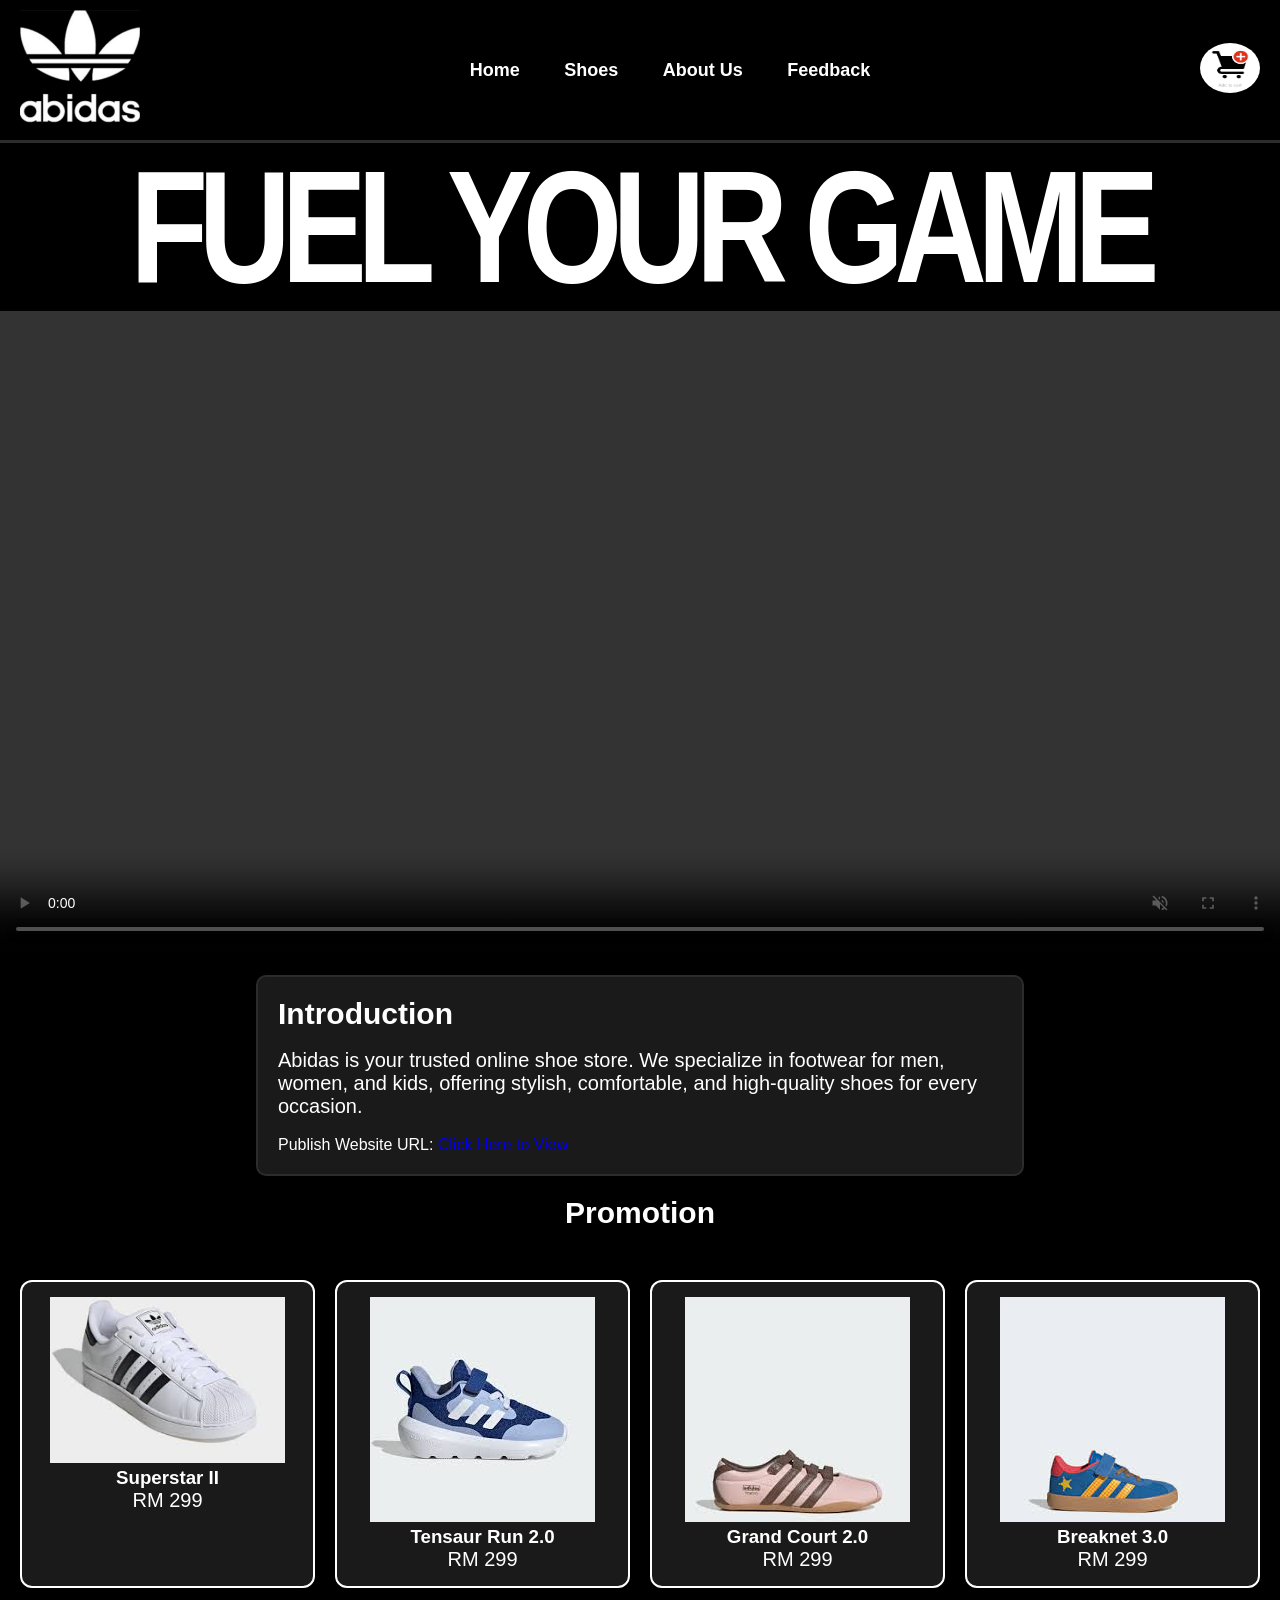
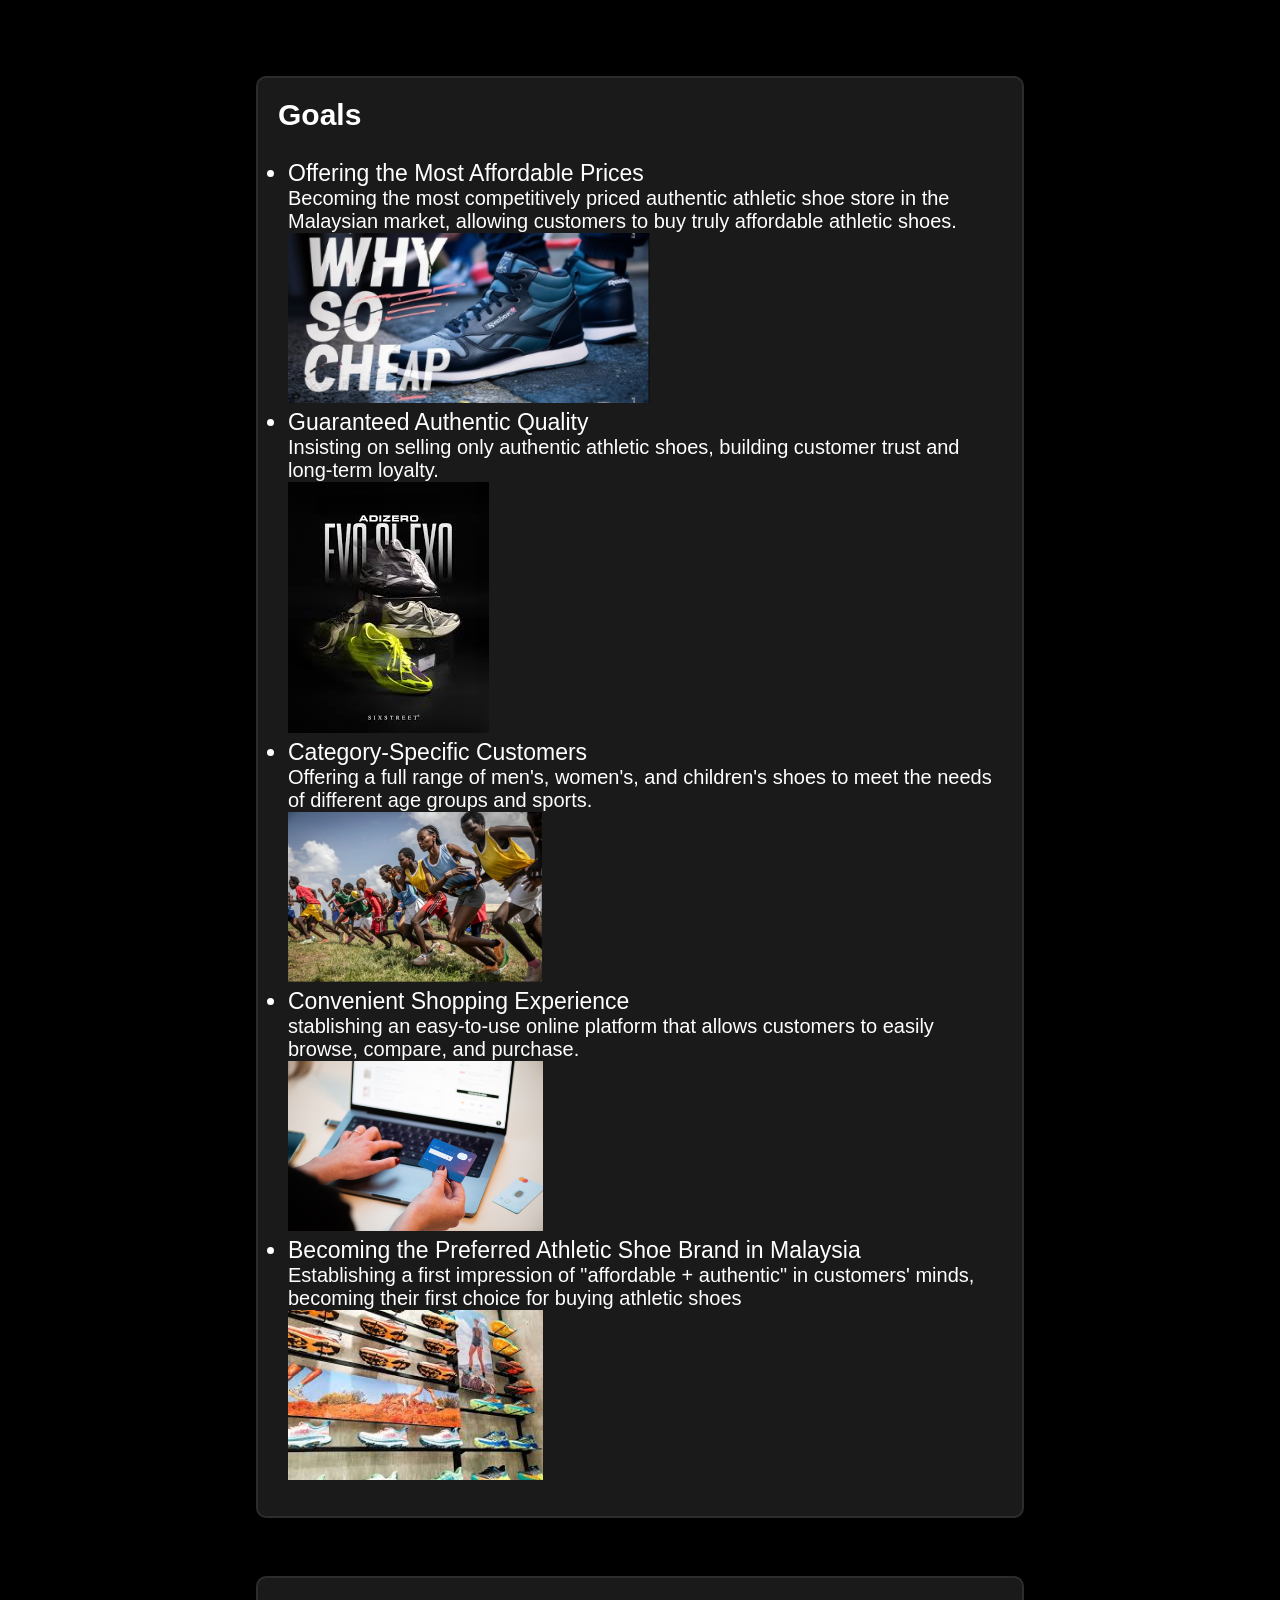
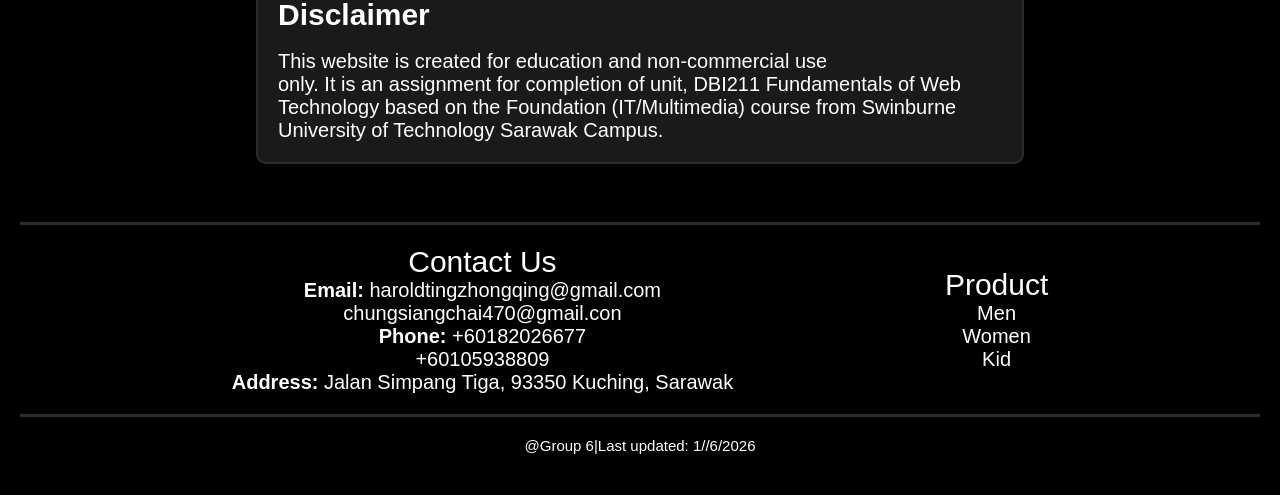
<file: index.html>
<!DOCTYPE html>
<html lang="en">
<head>
	<meta charset="utf-8">
	<meta name="author" content="Torres Zhao Ning CHAN，Siang Chai CHUNG">
	<meta name="description" content="Online shoe retailers specializing in other sports brands.">
	<meta name="keywords" content="Abidas, Men, Women, Kids, high-quality, authentic, most competitively priced">
	<link rel="stylesheet" type="text/css" href="style.css">
	<title>Abidas Shoes</title> 
</head>

<body>
	<header>
		<img src="images/Abidas.png" alt="Abidas logo">
		<nav class="menu">
			<ul>
				<li><a href="index.html">Home</a></li>
				<li class="dropdown">
					<a href="#"> Shoes </a>

					<ul class="dropdown-menu">
						<li><a href="men.html">Men</a></li>
						<li><a href="women.html">Women</a></li>
						<li><a href="kid.html">Kids</a></li>
					</ul>
				</li>
				<li><a href="about.html">About Us</a></li>
				<li><a href="feedback.html">Feedback</a></li>
				
			</ul>
		</nav>

		<a href="AddToCart.html">
			<img src="images/Add_to_cart.jpg" alt="cart" class="AddToCart_image">
		</a>
	</header>

	<article>
		<hr>
		<h1 class="slogan">FUEL YOUR GAME</h1>

		<video controls autoplay muted loop>
			<source src="Abidas.mp4" type="video/mp4"> <!--This resource is taken from: https://www.youtube.com/watch?v=lucciH2HoeA-->
		</video>

		<div class="Introduction">
			<h2 class="introduction">Introduction</h2>

			<br>

			<p class="introduction_content">Abidas is your trusted online shoe store. We specialize in footwear for men, women, and kids, offering stylish, comfortable, and high-quality shoes for every occasion.</p>
			<br>
			<p>Publish Website URL: <a href="https://torres0707.github.io/Abidas-shoe-shop/index.html">Click Here to View</a></p>
		</div>
		
		<h2 class="promotion">Promotion</h2>

		<div class="Promotion_wrapper">
			<div class="Promotion">
				<a href="men.html">
					<img src="images/shoes1.jpeg" alt="Superstar II" class="shoes1">
				</a>
				<h3>Superstar II</h3>
				<p class="promotion_content">RM 299</p>
			</div>
				
			<div class="Promotion">
				<a href="kid.html">
					<img src="images/kid_shoes1.jpeg" alt="Tensaur Run 2.0" class="kid_shoes1">
				</a>
				<h3>Tensaur Run 2.0</h3>
				<p class="promotion_content">RM 299</p>	
			</div>
				
			<div class="Promotion">
				<a href="women.html">
					<img src="images/women_shoes1.jpeg" alt="Grand Court 2.0" class="women_shoes1">
				</a>
				<h3>Grand Court 2.0</h3>
				<p class="promotion_content">RM 299</p>
			</div>

			<div class="Promotion">
				<a href="kid.html">
					<img src="images/kid_shoes4.jpeg" alt="Breaknet 3.0" class="kid_shoes4">
				</a>
				<h3>Breaknet 3.0</h3>
				<p class="promotion_content">RM 299</p>		
			</div>
		</div>

	    <br>

	    <div class="Goals">
	   	    <h2 class="goals">Goals</h2>

	   	    <br>

			<ul class="goals_content">
		    	<li>Offering the Most Affordable Prices
		    		<p>
		    			Becoming the most competitively priced authentic athletic shoe store in the Malaysian market, allowing customers to buy truly affordable athletic shoes.
		    		</p>
		    		<img src="images/Why_so_cheap.png" alt="Why so cheap picture" class="goals_images">
		    	</li>

			    <li>Guaranteed Authentic Quality
			    	<p>
			    		Insisting on selling only authentic athletic shoes, building customer trust and long-term loyalty.
			    	</p>
			    	<img src="images/Adi_evo.jpg" alt="Adidas shoe" class="goals_images_adi"> <!--This resource is taken from: https://www.instagram.com/p/DYRBkeggTt4/-->
			    </li>

			   	<li>Category-Specific Customers
			   		<p>
			   			Offering a full range of men's, women's, and children's shoes to meet the needs of different age groups and sports.
			   		</p>
			   		<img src="images/Kenya_Maasai_Olympics.png" alt="Kenya Masaai Olympics" class="goals_images"> 
			   		<!--This resource is taken from: https://www.aljazeera.com/gallery/2024/12/15/at-kenyas-maasai-olympics-women-run-to-bridge-the-gender-gap-->
			   	</li>
			   	
		    	<li>Convenient Shopping Experience
			    	<p>
			    		stablishing an easy-to-use online platform that allows customers to easily browse, compare, and purchase.
			    	</p>
			    	<img src="images/Online_shopping.jpg" alt="Online shopping" class="goals_images"> <!--This resource is taken from: https://en.wikipedia.org/wiki/Online_shopping-->
			    </li>

			   	<li>Becoming the Preferred Athletic Shoe Brand in Malaysia
			   		<p>
			   			Establishing a first impression of "affordable + authentic" in customers' minds, becoming their first choice for buying athletic shoes
			   		</p>
			   		<img src="images/Malaysia_shoe.jpg" alt="Malaysia shoe" class="goals_images"> <!--This resource is taken from: https://sportsworldmalaysia.com/more-sports/finding-your-perfect-fit-how-to-choose-a-running-shoe/-->
			   	</li>
			</ul>
	    </div>

		<br>

		<div class="Disclaimer">
			<h2 class="disclaimer">Disclaimer</h2>
			<br>
		    <p class="disclaimer_content">
		    	This website is created for education and non-commercial use <br>
				only. It is an assignment for completion of unit, DBI211 Fundamentals of Web <br>
				Technology based on the Foundation (IT/Multimedia) course from Swinburne <br>
				University of Technology Sarawak Campus.
			</p>
		</div>

		<br>

	</article>

	<footer>
		<hr>
		<div class="footer_top">
			<div class="Contact_us">
				<p class="contact_us">Contact Us</p>
		        <p class="contact_us_content">
		        	<strong>Email: </strong> haroldtingzhongqing@gmail.com<br>
		        	chungsiangchai470@gmail.con<br>
			        <strong>Phone: </strong> +60182026677<br>
			        +60105938809<br>
			        <strong>Address: </strong> Jalan Simpang Tiga, 93350 Kuching, Sarawak
			    </p>
			</div>
		
			<div class="Product">
				<p class="product">Product</p>
				<ul class="product_content">
					<li><a href="men.html">Men</a></li>
					<li><a href="women.html">Women</a></li>
					<li><a href="kid.html">Kid</a></li>
				</ul>
			</div>
		</div>
		
		<hr>

		<div class="footer_bottom">
			<a href="about.html" class="copyright">@Group 6|Last updated: 1//6/2026</a>
		</div>
	</footer>
</body>


</html>
</file>
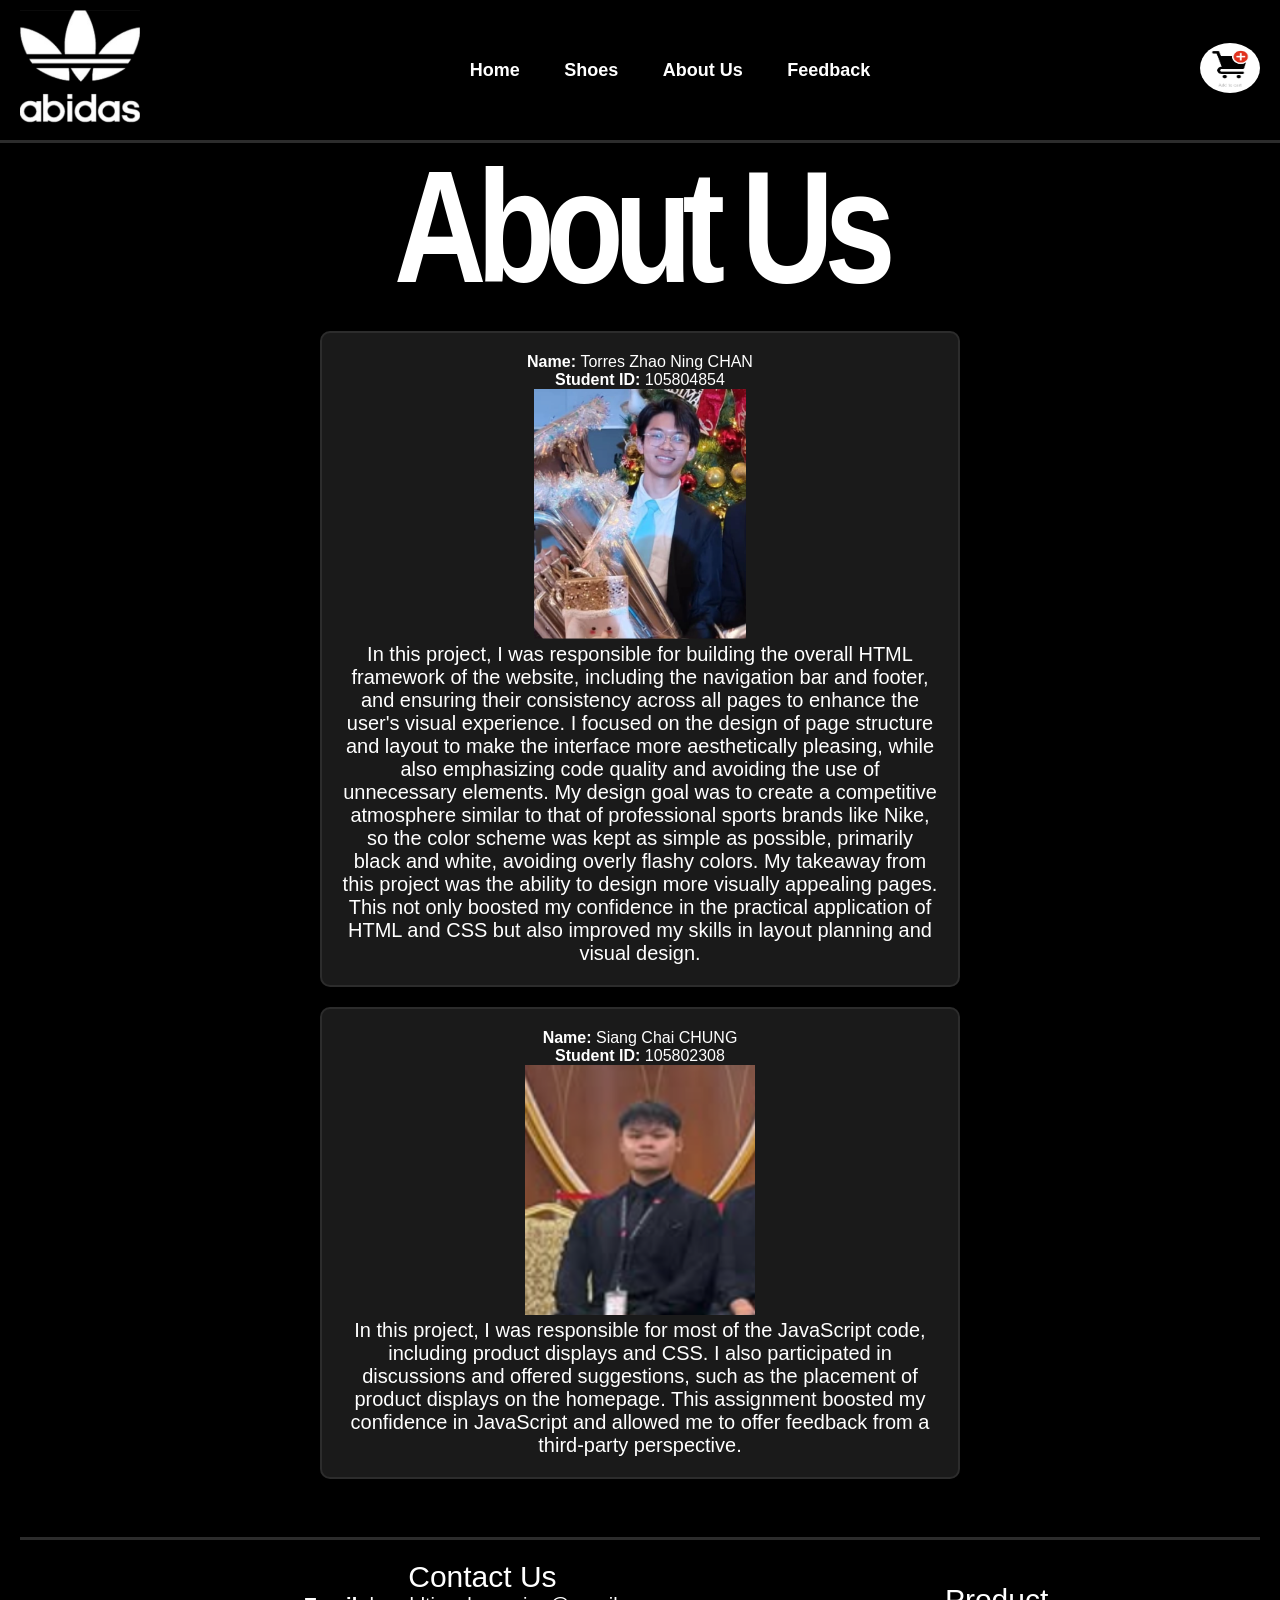
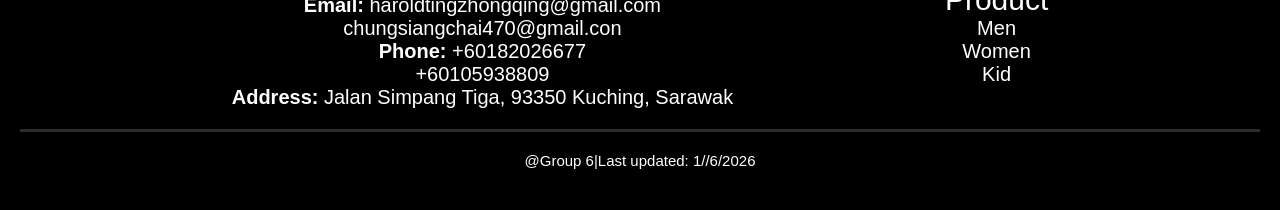
<file: about.html>
<!DOCTYPE html>
<html lang="en">
<head>
	<meta charset="utf-8">
	<meta name="author" content="Torres Zhao Ning CHAN，Siang Chai CHUNG">
	<meta name="description" content="Online shoe retailers specializing in other sports brands.">
	<meta name="keywords" content="Abidas, Men, Women, Kids, high-quality, authentic, most competitively priced">
	<link rel="stylesheet" type="text/css" href="style.css">
	<title>Abidas Shoes</title>
</head>

<body>
	<header>
		<img src="images/Abidas.png" alt="Abidas logo">
		<nav class="menu">
			<ul>
				<li><a href="index.html">Home</a></li>				
				<li class="dropdown">
					<a href="#">Shoes</a>

					<ul class="dropdown-menu">
						<li><a href="men.html">Men</a></li>
						<li><a href="women.html">Women</a></li>
						<li><a href="kid.html">Kids</a></li>
					</ul>
				</li>
				<li><a href="about.html">About Us</a></li>
				<li><a href="feedback.html">Feedback</a></li>						
			</ul>
		</nav>
		<a href="AddToCart.html">
			<img src="images/Add_to_cart.jpg" alt="cart" class="AddToCart_image">
		</a>
	</header>

	<article>
		<hr>
		<h1 class="about_us">About Us</h1>

		<div class="About_Us">
			<div class="Torres">
				<p><strong>Name: </strong>Torres Zhao Ning CHAN</p>
				<p><strong>Student ID: </strong>105804854</p>
				<img src="images/Torres.png" alt="Torres Zhao Ning CHAN">
				<p class="About_Us_content">
					In this project, I was responsible for building the overall HTML framework of the website, including the navigation bar and footer, and ensuring their consistency across all pages to enhance the user's visual experience. I focused on the design of page structure and layout to make the interface more aesthetically pleasing, while also emphasizing code quality and avoiding the use of unnecessary elements. My design goal was to create a competitive atmosphere similar to that of professional sports brands like Nike, so the color scheme was kept as simple as possible, primarily black and white, avoiding overly flashy colors. My takeaway from this project was the ability to design more visually appealing pages. This not only boosted my confidence in the practical application of HTML and CSS but also improved my skills in layout planning and visual design.
				</p>
			</div>
		
			<div class="Chung">
				<p><strong>Name: </strong>Siang Chai CHUNG</p>
				<p><strong>Student ID: </strong>105802308</p>
				<img src="images/Chung.png" alt="Siang Chai CHUNG">
				<p class="About_Us_content">
					In this project, I was responsible for most of the JavaScript code, including product displays and CSS. I also participated in discussions and offered suggestions, such as the placement of product displays on the homepage. This assignment boosted my confidence in JavaScript and allowed me to offer feedback from a third-party perspective.
				</p>
			</div>
		</div>
		
		<br>
	</article>

	<footer>
		<hr>
		<div class="footer_top">
			<div class="Contact_us">
				<p class="contact_us">Contact Us</p>
		        <p class="contact_us_content">
		        	<strong>Email: </strong> haroldtingzhongqing@gmail.com<br>
		        	chungsiangchai470@gmail.con<br>
			        <strong>Phone: </strong> +60182026677<br>
			        +60105938809<br>
			        <strong>Address: </strong> Jalan Simpang Tiga, 93350 Kuching, Sarawak
			    </p>
			</div>
		
			<div class="Product">
				<p class="product">Product</p>
				<ul class="product_content">
					<li><a href="men.html">Men</a></li>
					<li><a href="women.html">Women</a></li>
					<li><a href="kid.html">Kid</a></li>
				</ul>
			</div>
		</div>
		
		<hr>

		<div class="footer_bottom">
			<a href="about.html" class="copyright">@Group 6|Last updated: 1//6/2026</a>
		</div>
	</footer></body>
</html>
</file>
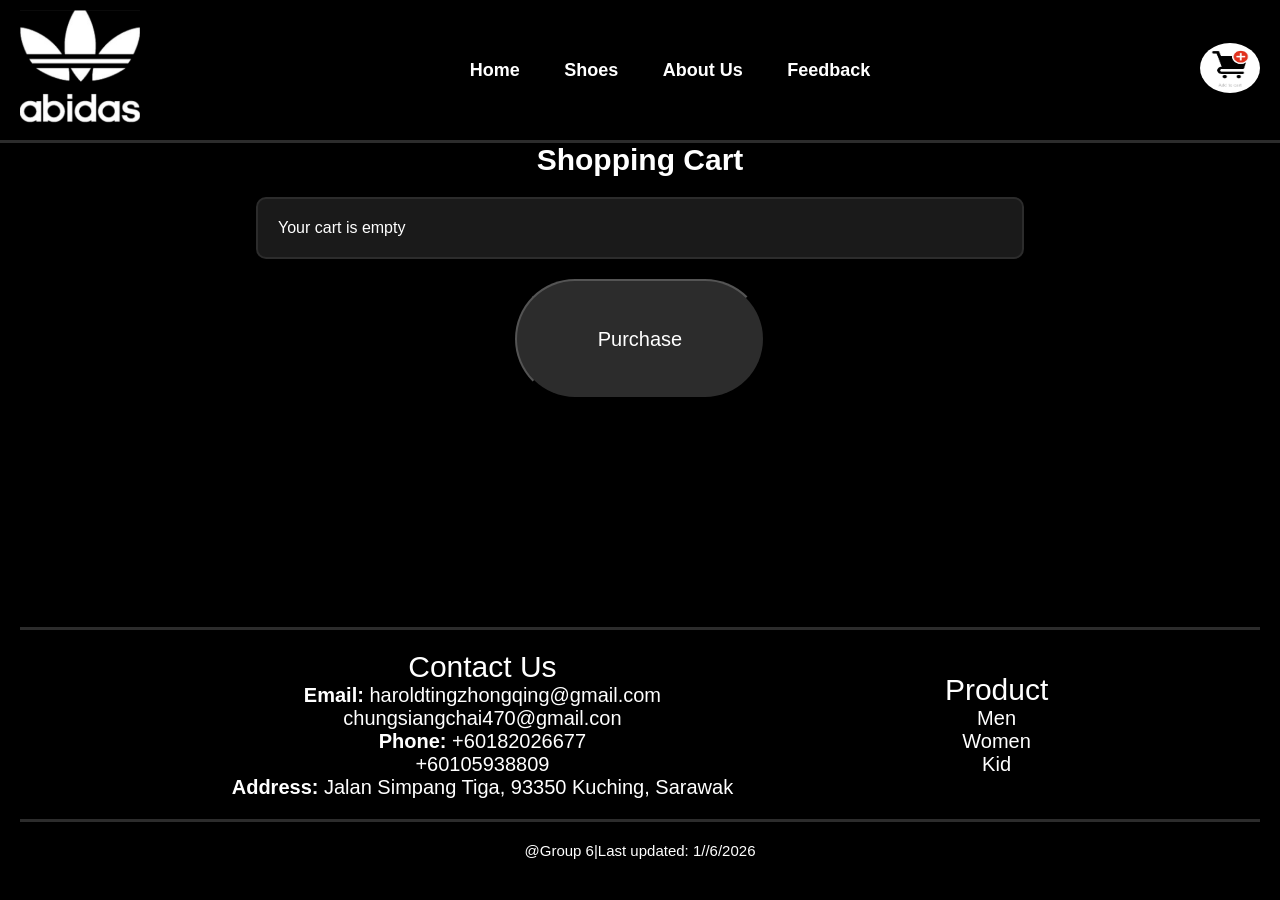
<file: AddToCart.html>
<!DOCTYPE html>
<html lang="en">
<head>
	<meta charset="utf-8">
	<meta name="author" content="Torres Zhao Ning CHAN，Siang Chai CHUNG">
	<meta name="description" content="Online shoe retailers specializing in other sports brands.">
	<meta name="keywords" content="Abidas, Men, Women, Kids, high-quality, authentic, most competitively priced">
	<link rel="stylesheet" type="text/css" href="style.css">
	<title>Abidas Shoes</title>
</head>

<body>
	<header>
		<img src="images/Abidas.png" alt="Abidas logo">
		<nav class="menu">
			<ul>
				<li><a href="index.html">Home</a></li>
				<li class="dropdown">
					<a href="#"> Shoes </a>

					<ul class="dropdown-menu">
						<li><a href="men.html">Men</a></li>
						<li><a href="women.html">Women</a></li>
						<li><a href="kid.html">Kids</a></li>
					</ul>
				</li>
				<li><a href="about.html">About Us</a></li>
				<li><a href="feedback.html">Feedback</a></li>
			</ul>
		</nav>

		<a href="AddToCart.html">
			<img src="images/Add_to_cart.jpg" alt="cart" class="AddToCart_image">
		</a>
	</header>

	<article>
		<hr>
		<h1 class="cart">Shopping Cart</h1>
		<div id="cartItems"></div>
		<button class="purchase-button" onclick="purchaseItems()">Purchase</button>

		<script>
			let cart = JSON.parse(localStorage.getItem("cart")) || [];

			let cartContainer = document.getElementById("cartItems");

			function renderCart(){
				cartContainer.innerHTML="";

				if(cart.length == 0){
				cartContainer.innerHTML = '<p class="empty-item">Your cart is empty</p>';
				return;
				}

				cart.forEach((item, index) => {
					cartContainer.innerHTML += `
				        <div class="cart-item">
				            <img src="images/${item.image}" width="150">
			                <h2>${item.name}</h2>
				            <p>${item.price}</p>
				              
				            <button class="remove-button" onclick="removeItem(${index})">
				                Remove
				            </button>
				        </div>
			        `;
			    });
			}

			function removeItem(index) {
			    cart.splice(index, 1);
			    localStorage.setItem("cart", JSON.stringify(cart));
			    renderCart();
			}

			function purchaseItems(){
				let cart = JSON.parse(localStorage.getItem("cart")) ||[];

				if(cart.length == 0) {
				alert("Your cart is empty");
				return;
			}

				alert("Purchase Succesful.");
				localStorage.removeItem("cart");
				window.location.reload();
			}

			renderCart();
		</script>
	</article>

	<footer>
		<hr>
		<div class="footer_top">
			<div class="Contact_us">
				<p class="contact_us">Contact Us</p>
		        <p class="contact_us_content">
		        	<strong>Email: </strong> haroldtingzhongqing@gmail.com<br>
		        	chungsiangchai470@gmail.con<br>
			        <strong>Phone: </strong> +60182026677<br>
			        +60105938809<br>
			        <strong>Address: </strong> Jalan Simpang Tiga, 93350 Kuching, Sarawak
			    </p>
			</div>
		
			<div class="Product">
				<p class="product">Product</p>
				<ul class="product_content">
					<li><a href="men.html">Men</a></li>
					<li><a href="women.html">Women</a></li>
					<li><a href="kid.html">Kid</a></li>
				</ul>
			</div>
		</div>
		
		<hr>

		<div class="footer_bottom">
			<a href="about.html" class="copyright">@Group 6|Last updated: 1//6/2026</a>
		</div>
	</footer>
</body>
</html>
</file>
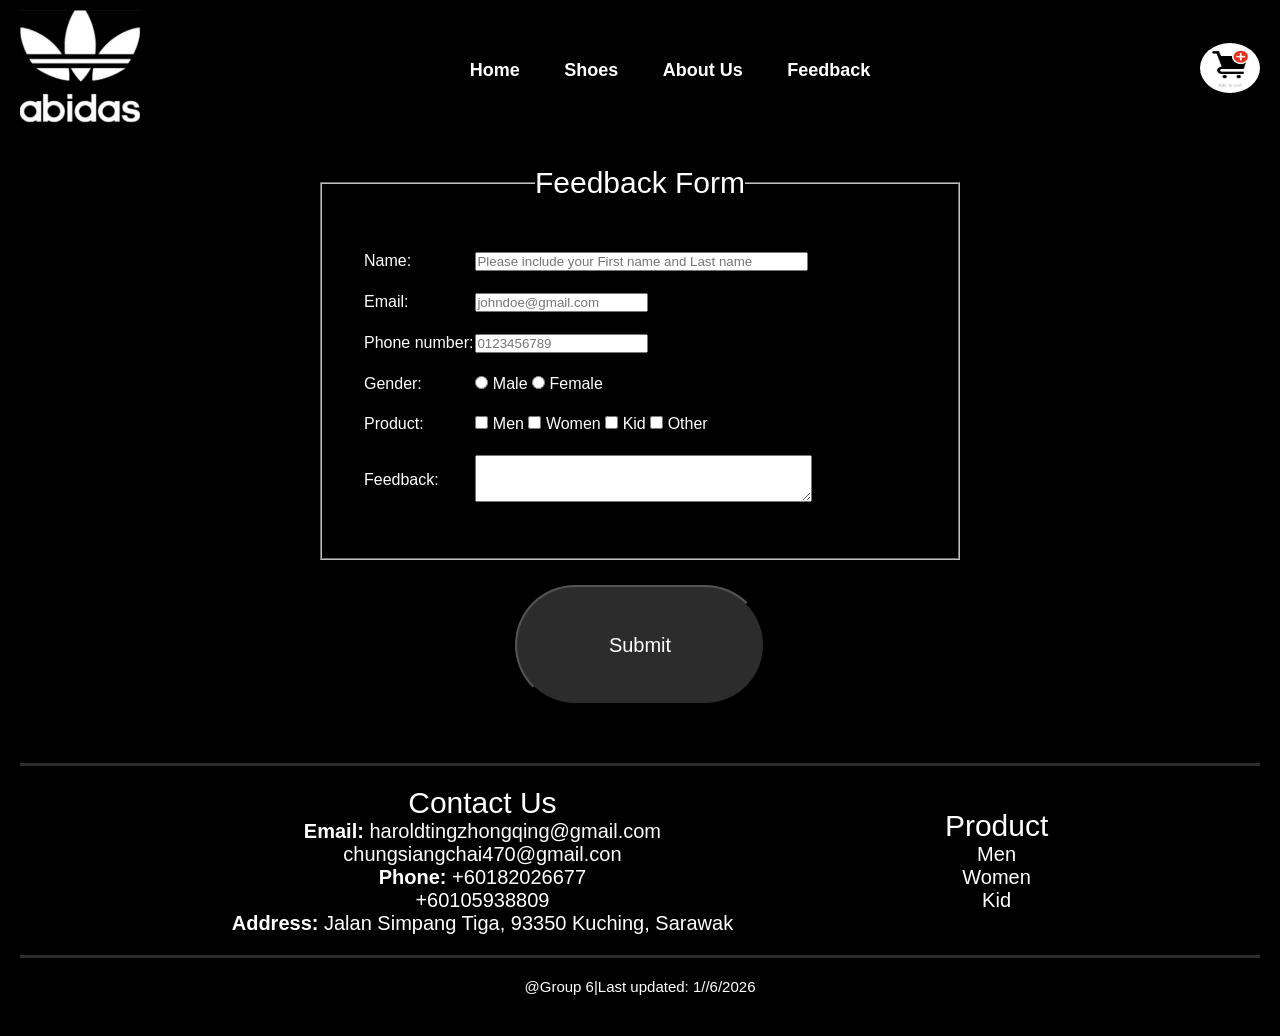
<file: feedback.html>
<!DOCTYPE html>
<html lang="en">
<head>
	<meta charset="utf-8">
	<meta name="author" content="Torres Zhao Ning CHAN，Siang Chai CHUNG">
	<meta name="description" content="Online shoe retailers specializing in other sports brands.">
	<meta name="keywords" content="Abidas, Men, Women, Kids, high-quality, authentic, most competitively priced">
	<link rel="stylesheet" type="text/css" href="style.css">
	<title>Abidas Shoes</title>
	<script>
		function validate_form(event) {
			event.preventDefault();

			let isValid1 = false;
			let isValid2 = false;
			let isValid3 = false;
			let isValid4 = false;
			let isValid5 = false;
			let isValid6 = false;

			var name = document.getElementById("name").value;
			var email = document.getElementById("email").value;
			var phone_number = document.getElementById("phone_number").value;
			var male = document.getElementById("male").checked;
			var female = document.getElementById("female").checked;
			var men = document.getElementById("men").checked;
			var women = document.getElementById("women").checked;
			var kid = document.getElementById("kid").checked;
			var other = document.getElementById("other").checked;
			var feedback = document.getElementById("feedback").value;

			document.getElementById("msg1").innerHTML="";
			document.getElementById("msg2").innerHTML="";
			document.getElementById("msg3").innerHTML="";
			document.getElementById("msg4").innerHTML="";
			document.getElementById("msg5").innerHTML="";
			document.getElementById("msg6").innerHTML="";

			var email_filter = /^([a-zA-Z0-9_\.\-])+\@(([a-zA-Z0-9\-])+\.)+([a-zA-Z0-9]{2,4})+$/;
          	var phone_number_filter = /^\d{10,11}$/;

			if (name == "") {
				document.getElementById("msg1").innerHTML="Please enter your user name.";
			} else {
				isValid1 = true;
			}

			if (email == "") {
            	document.getElementById("msg2").innerHTML="Please enter your email address.";
          	} else if (!email_filter.test(email)) {
            	document.getElementById("msg2").innerHTML="Please enter a valid email add.";
          	} else {
				isValid2 = true;
			}

			if (phone_number == "") {
				document.getElementById("msg3").innerHTML="Please enter your phone number.";
			} else if (!phone_number_filter.test(phone_number)) {
				document.getElementById("msg3").innerHTML="Phone number must be 10 or 11 digits.";
			} else {
				isValid3 = true;
			}

			if (male == "" && female == "") {
				document.getElementById("msg4").innerHTML="Please choose your gender.";
			} else {
				isValid4 = true;
			}

			if (men == "" && women == "" && kid == "" && other == "") {
				document.getElementById("msg5").innerHTML="Please choose the product.";
			} else {
				isValid5 = true;
			}

			if (feedback == "") {
				document.getElementById("msg6").innerHTML="Please write your feedback.";
			} else {
				isValid6 = true;
			}

			if (isValid1 == true && isValid2 == true && isValid3 == true && isValid4 == true && isValid5 == true && isValid6 == true) {
				alert("Form submitted.");
			}
		}
	</script>
</head>

<body>
	<header>
		<img src="images/Abidas.png" alt="Abidas logo">
		<nav class="menu">
			<ul>
				<li><a href="index.html">Home</a></li>
				<li class="dropdown">
					<a href="#">Shoes</a>
					<ul class="dropdown-menu">
						<li><a href="men.html">Men</a></li>
						<li><a href="women.html">Women</a></li>
						<li><a href="kid.html">Kids</a></li>
					</ul>
				</li>
				<li><a href="about.html">About Us</a></li>
				<li><a href="feedback.html">Feedback</a></li>
			</ul>
		</nav>
		<a href="AddToCart.html">
			<img src="images/Add_to_cart.jpg" alt="cart" class="AddToCart_image">
		</a>
	</header>

	<hr>
	<form name="feedback" method="get" action="mailto:haroldtingzhongqing@gmail.com">
		<fieldset>
			<legend>Feedback Form</legend>
			<table>
				<tr>
					<td><label for="name">Name:</label></td>
					<td>
						<input type="text" name="name" size="40" maxlength="20" placeholder="Please include your First name and Last name" id="name" required>
						<p class="error" id="msg1"></p>
					</td>
				</tr>

				<tr>
					<td><label for="email">Email:</label></td>
					<td>
						<input type="email" name="email" placeholder="johndoe@gmail.com" id="email" required>
						<p class="error" id="msg2"></p>
					</td>
				</tr>

				<tr>
					<td><label for="phone_number">Phone number:</label></td>
					<td>
						<input type="tel" name="phone number" id="phone_number" placeholder="0123456789" required>
						<p class="error" id="msg3"></p>
					</td>
				</tr>

				<tr>
					<td>Gender:</td>
					<td>
						<input type="radio" name="gender" value="male" id="male" required>
						<label for="male">Male</label>

						<input type="radio" name="gender" value="female" id="female">
						<label for="female">Female</label>

						<p class="error" id="msg4"></p>
					</td>
				</tr>

				<tr>
					<td>Product:</td>
					<td>
						<input type="checkbox" name="product" value="men" id="men">
						<label for="men">Men</label>

						<input type="checkbox" name="product" value="women" id="women">
						<label for="women">Women</label>

						<input type="checkbox" name="product" value="kid" id="kid">
						<label for="kid">Kid</label>

						<input type="checkbox" name="product" value="other" id="other">
						<label for="other">Other</label>

						<p class="error" id="msg5"></p>
					</td>
				</tr>

				<tr>
					<td><label for="feedback">Feedback:</label></td>
					<td>
						<textarea name="feedback" rows="3" cols="40" id="feedback" required></textarea>
						<p class="error" id="msg6"></p>
					</td>
				</tr>
			</table>
		</fieldset>

		<p>
			<button type="submit" name="submit" class="submit-button" onclick="validate_form(event)">Submit</button>
		</p>
	</form>
	<br>

	<footer>
		<hr>
		<div class="footer_top">
			<div class="Contact_us">
				<p class="contact_us">Contact Us</p>
		        <p class="contact_us_content">
		        	<strong>Email: </strong> haroldtingzhongqing@gmail.com<br>
		        	chungsiangchai470@gmail.con<br>
			        <strong>Phone: </strong> +60182026677<br>
			        +60105938809<br>
			        <strong>Address: </strong> Jalan Simpang Tiga, 93350 Kuching, Sarawak
			    </p>
			</div>
		
			<div class="Product">
				<p class="product">Product</p>
				<ul class="product_content">
					<li><a href="men.html">Men</a></li>
					<li><a href="women.html">Women</a></li>
					<li><a href="kid.html">Kid</a></li>
				</ul>
			</div>
		</div>
		
		<hr>

		<div class="footer_bottom">
			<a href="about.html" class="copyright">@Group 6|Last updated: 1//6/2026</a>
		</div>
	</footer>
</body>
</html>
</file>
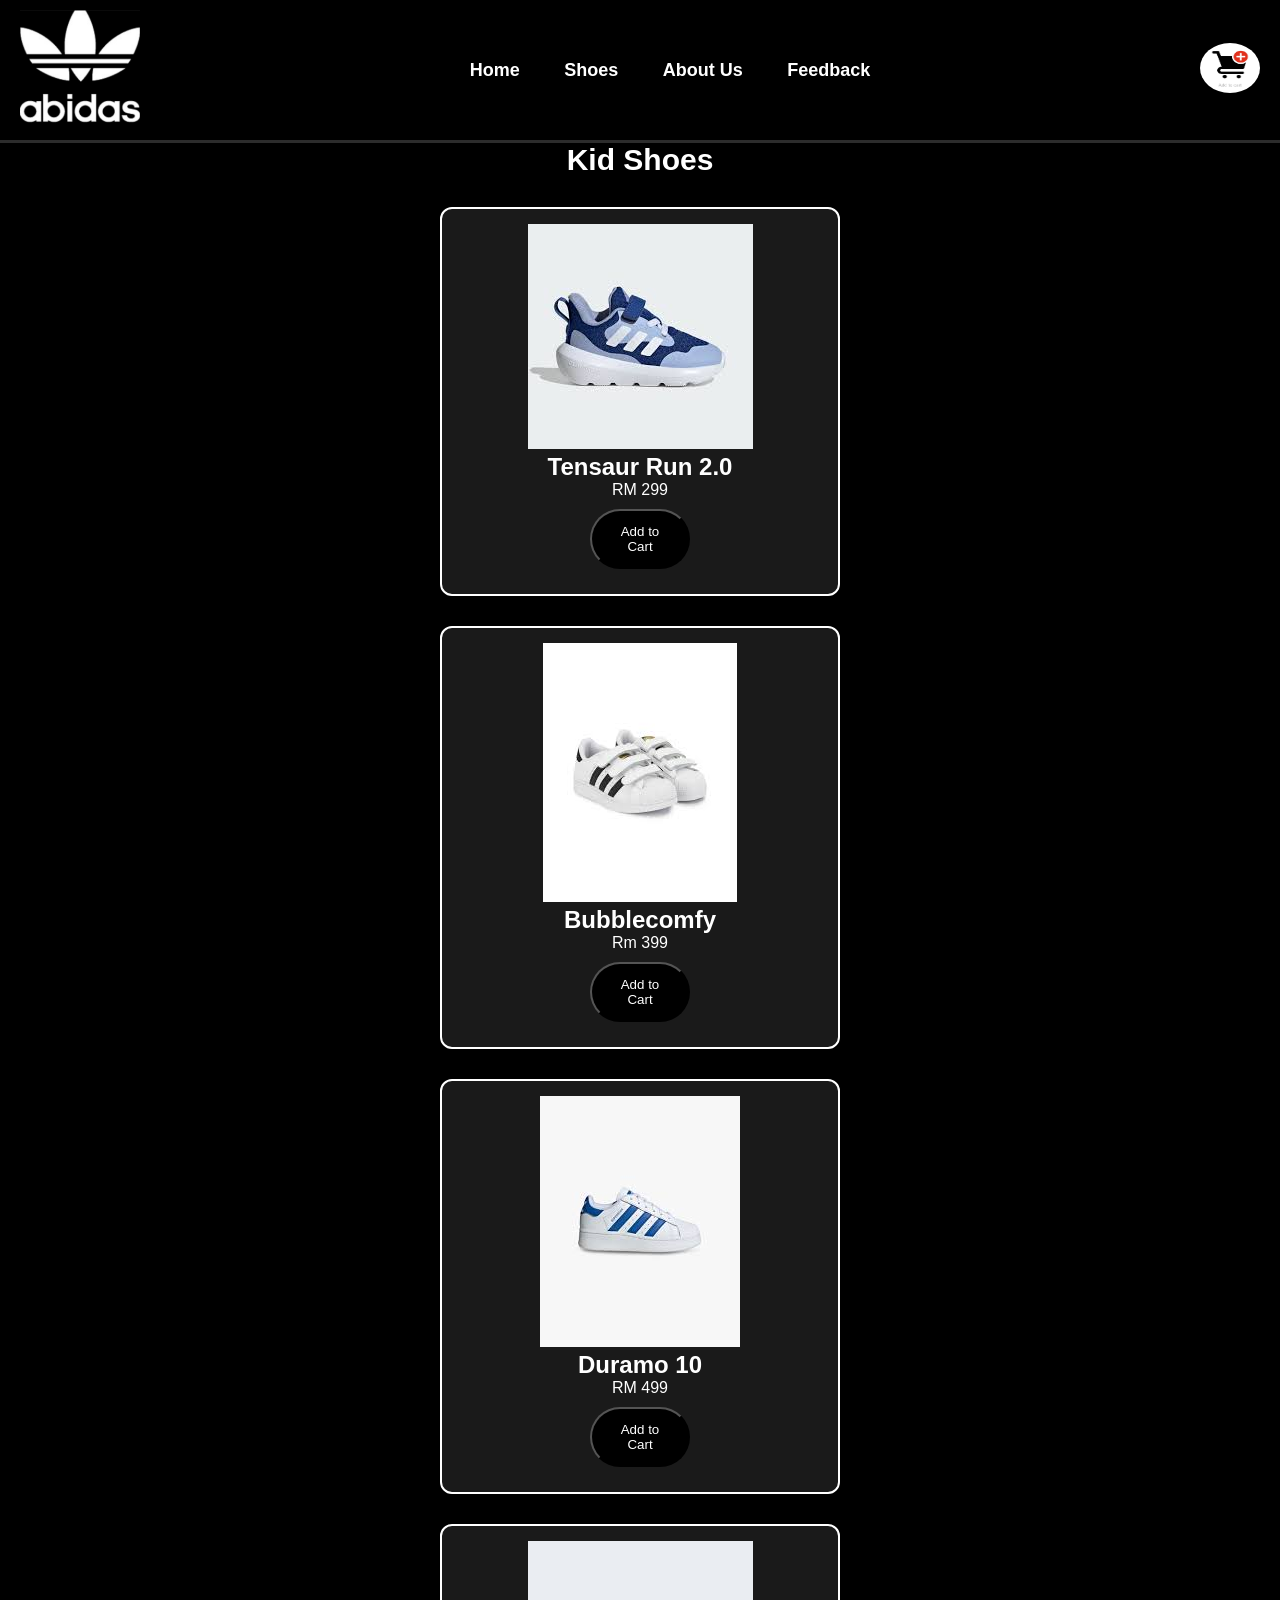
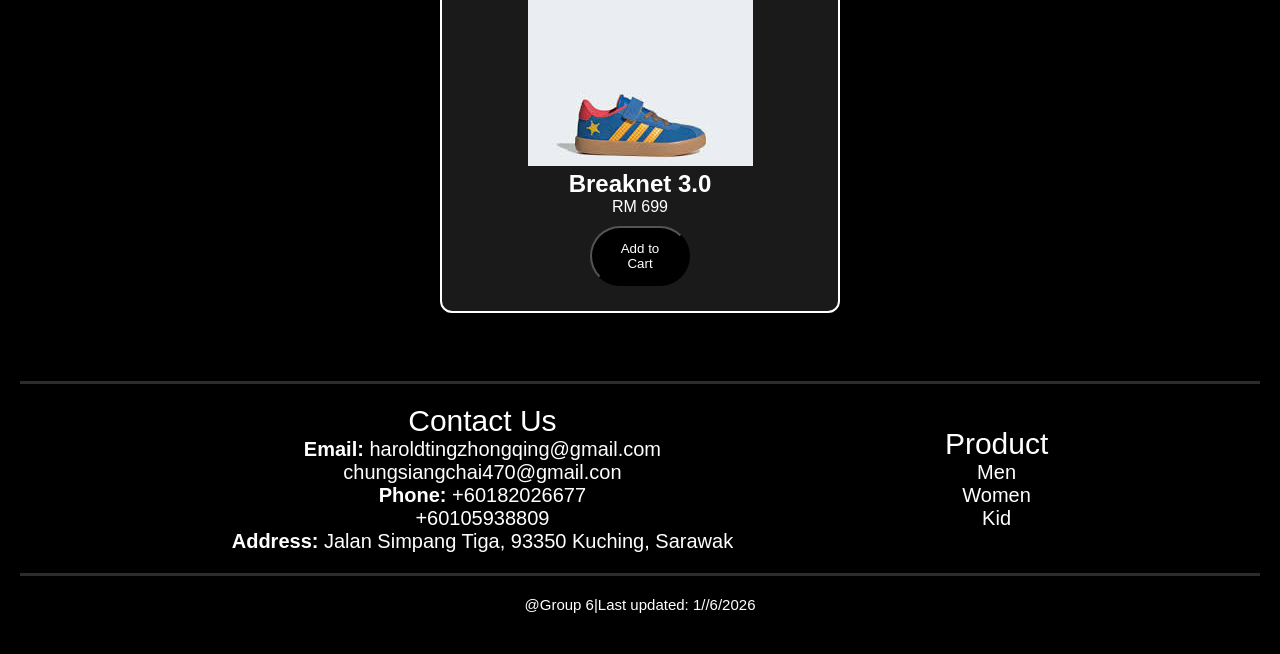
<file: kid.html>
<!DOCTYPE html>
<html lang="en">
<head>
	<meta charset="utf-8">
	<meta name="author" content="Torres Zhao Ning CHAN，Siang Chai CHUNG">
	<meta name="description" content="Online shoe retailers specializing in other sports brands.">
	<meta name="keywords" content="Abidas, Men, Women, Kids, high-quality, authentic, most competitively priced">
	<link rel="stylesheet" type="text/css" href="style.css">
	<title>Abidas Shoes</title>
</head>

<body>
	<script>
		function AddToCart(image, name, price) {
			let cart = JSON.parse(localStorage.getItem("cart")) || [];

			cart.push({
		        image: image,
		        name: name,
		        price: price
		    });

		    localStorage.setItem("cart", JSON.stringify(cart));

		    alert("Added to cart!");
		}
	</script>

	<header>
		<img src="images/Abidas.png" alt="Abidas logo">
		<nav class="menu">
			<ul>
				<li><a href="index.html">Home</a></li>
				<li class="dropdown">
					<a href="#">Shoes</a>

					<ul class="dropdown-menu">
						<li><a href="men.html">Men</a></li>
						<li><a href="women.html">Women</a></li>
						<li><a href="kid.html">Kids</a></li>
					</ul>
				</li>
				<li><a href="about.html">About Us</a></li>
				<li><a href="feedback.html">Feedback</a></li>										
			</ul>
		</nav>
		<a href="AddToCart.html">
			<img src="images/Add_to_cart.jpg" alt="cart" class="AddToCart_image">
		</a>
	</header>

	<article>
		<hr>
		<h1 class="promotion">Kid Shoes</h1>

		<div class="Promotion">
			<img src="images/kid_shoes1.jpeg" alt="Tensaur Run 2.0">
			<h2>Tensaur Run 2.0</h2>
			<p>RM 299</p>
			<button class = "AddToCart" onclick="AddToCart('kid_shoes1.jpeg', 'Tensaur Run 2.0', 'RM299')">Add to Cart</button>
		</div>

		<div class="Promotion">				
			<img src="images/kid_shoes2.jpeg" alt="Bubblecomfy">
			<h2>Bubblecomfy</h2>
			<p>Rm 399</p>
			<button class="AddToCart" onclick="AddToCart('kid_shoes2.jpeg', 'Bubblecomfy', 'RM399')">Add to Cart</button>
		</div>

		<div class="Promotion">
			<img src="images/kid_shoes3.jpeg" alt="Duramo 10">
			<h2>Duramo 10</h2>
			<p>RM 499</p>
			<button class="AddToCart" onclick="AddToCart('kid_shoes3.jpeg', 'Duramo 10', 'RM499')">Add to Cart</button>
		</div>

		<div class="Promotion">
			<img src="images/kid_shoes4.jpeg" alt="Breaknet 3.0">
			<h2>Breaknet 3.0</h2>
			<p>RM 699</p>	 
			<button class="AddToCart" onclick="AddToCart('kid_shoes4.jpeg', 'Breaknet 3.0', 'RM699')">Add to Cart</button>
		</div>
			
		<br>
	</article>

	<footer>
		<hr>
		<div class="footer_top">
			<div class="Contact_us">
				<p class="contact_us">Contact Us</p>
		        <p class="contact_us_content">
		        	<strong>Email: </strong> haroldtingzhongqing@gmail.com<br>
		        	chungsiangchai470@gmail.con<br>
			        <strong>Phone: </strong> +60182026677<br>
			        +60105938809<br>
			        <strong>Address: </strong> Jalan Simpang Tiga, 93350 Kuching, Sarawak
			    </p>
			</div>
		
			<div class="Product">
				<p class="product">Product</p>
				<ul class="product_content">
					<li><a href="men.html">Men</a></li>
					<li><a href="women.html">Women</a></li>
					<li><a href="kid.html">Kid</a></li>
				</ul>
			</div>
		</div>
		
		<hr>

		<div class="footer_bottom">
			<a href="about.html" class="copyright">@Group 6|Last updated: 1//6/2026</a>
		</div>
	</footer>
</body>
</html>
</file>
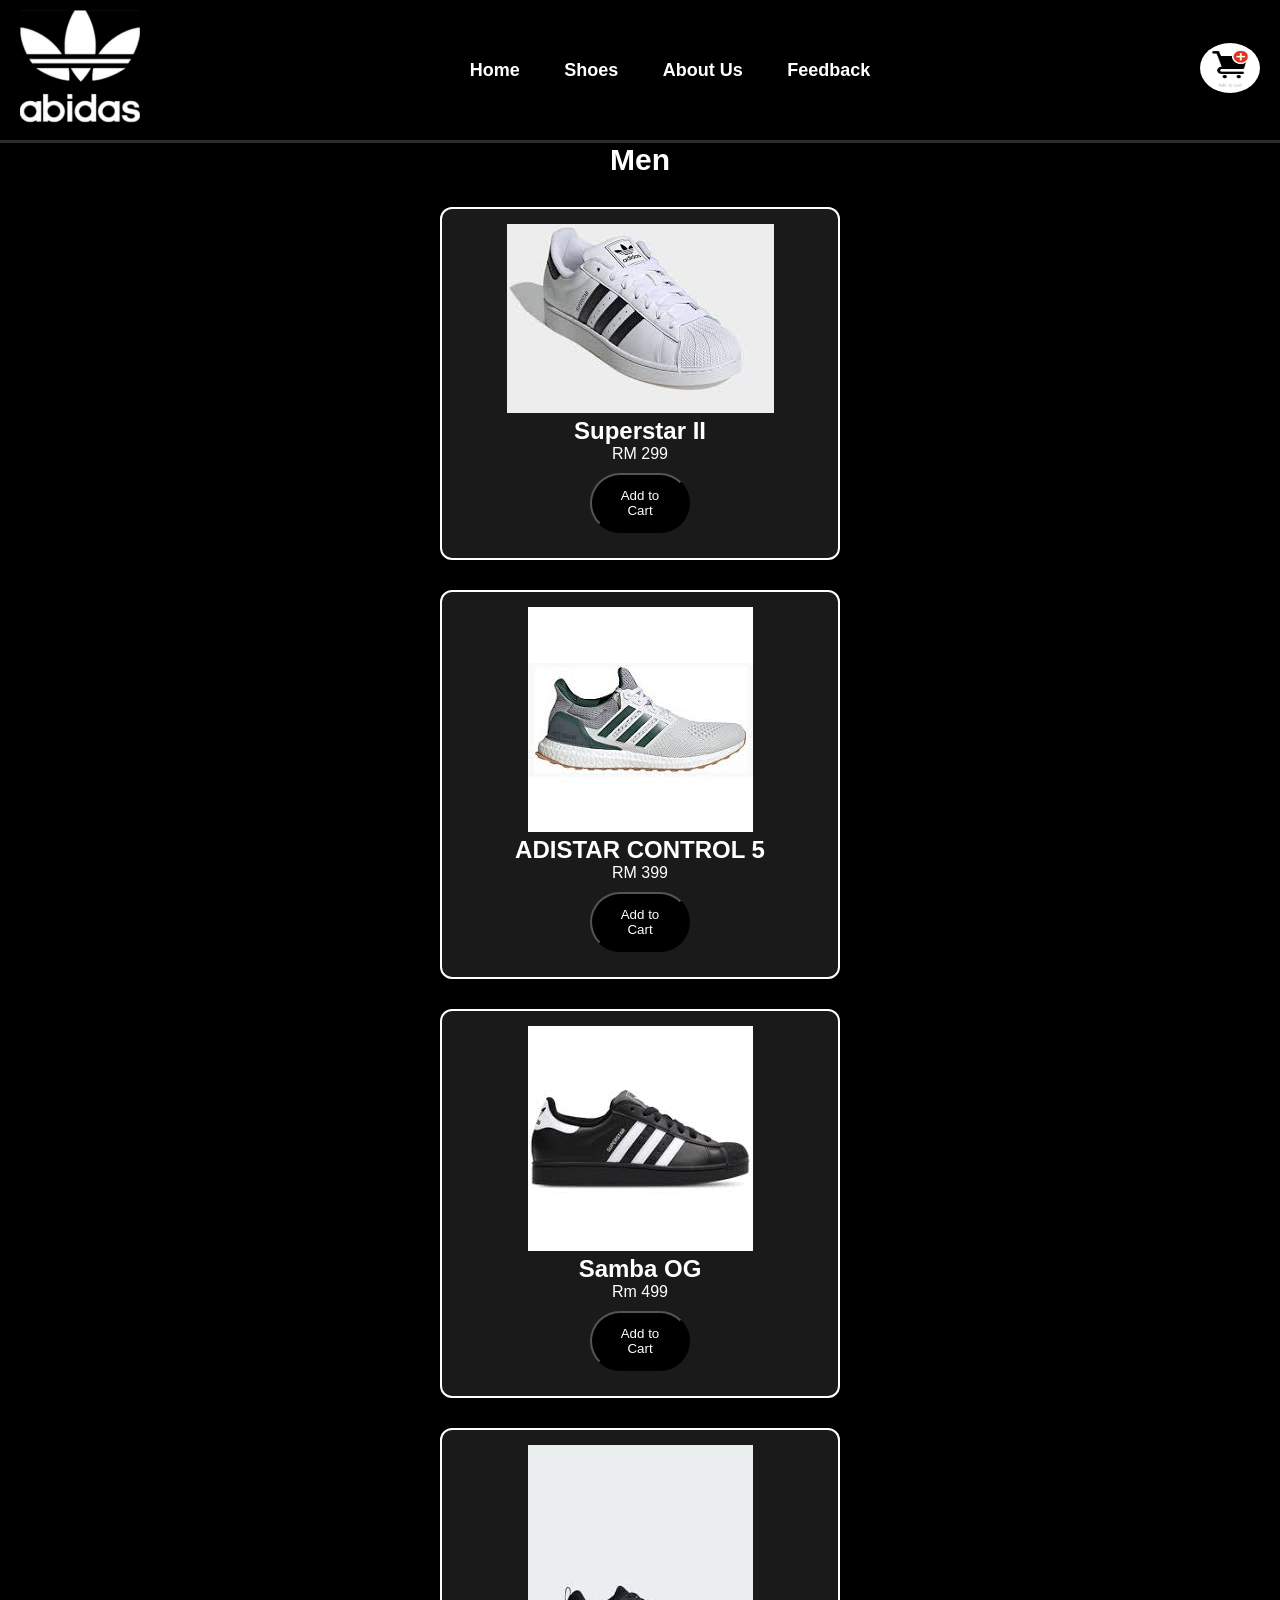
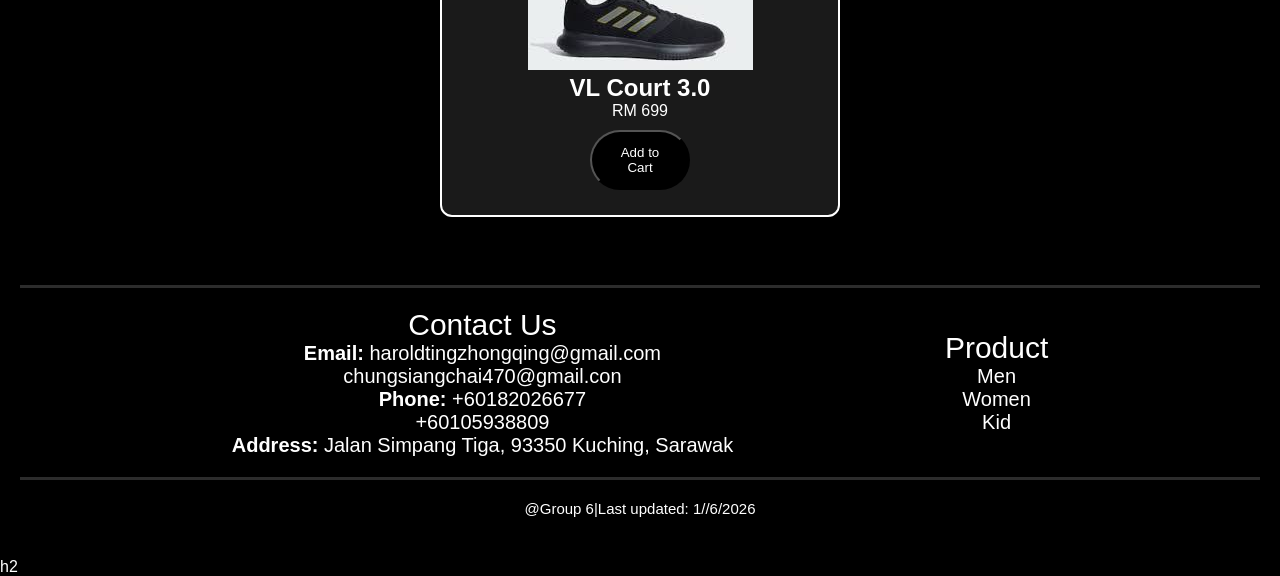
<file: men.html>
<!DOCTYPE html>
<html lang="en">
<head>
	<meta charset="utf-8">
	<meta name="author" content="Torres Zhao Ning CHAN，Siang Chai CHUNG">
	<meta name="description" content="Online shoe retailers specializing in other sports brands.">
	<meta name="keywords" content="Abidas, Men, Women, Kids, high-quality, authentic, most competitively priced">
	<link rel="stylesheet" type="text/css" href="style.css">
	<title>Abidas Shoes</title>
</head>

<body>
	<script>
		function AddToCart(image, name, price){
			let cart = JSON.parse(localStorage.getItem("cart")) || [];

		    cart.push({
		        image: image,
		        name: name,
		        price: price
		    });

		    localStorage.setItem("cart", JSON.stringify(cart));

		    alert("Added to cart!");
		}
	</script>

	<header>
		<img src="images/Abidas.png" alt="Abidas logo">
		<nav class="menu">
			<ul>
				<li><a href="index.html">Home</a></li>				
				<li class="dropdown">
					<a href="#">Shoes</a>

					<ul class="dropdown-menu">
						<li><a href="men.html">Men</a></li>
						<li><a href="women.html">Women</a></li>
						<li><a href="kid.html">Kids</a></li>
					</ul>
				</li>
				<li><a href="about.html">About Us</a></li>
				<li><a href="feedback.html">Feedback</a></li>						
			</ul>
		</nav>
		<a href="AddToCart.html">
			<img src="images/Add_to_cart.jpg" alt="Cart" class="AddToCart_image">
		</a>
	</header>

	<article>
		<hr>
		<h1 class="promotion">Men</h1>

		<div class="Promotion">
			<img src="images/shoes1.jpeg" alt="Superstar II">
			<h2>Superstar II</h2>
			<p>RM 299</p>
			<button class="AddToCart" onclick="AddToCart('shoes1.jpeg', 'Superstar II', 'RM299')">Add to Cart</button>
		</div>

		<div class="Promotion">
			<img src="images/shoes2.jpeg" alt="ADISTAR CONTROL 5">
			<h2>ADISTAR CONTROL 5</h2>
			<p>RM 399</p>			
			<button class="AddToCart" onclick="AddToCart('shoes2.jpeg', 'ADISTAR CONTROL 5', 'RM399')">Add to Cart</button>		
		</div>

		<div class="Promotion">		
			<img src="images/shoes3.jpeg" alt="Samba OG">
			<h2>Samba OG</h2>
			<p>Rm 499</p>	
			<button class="AddToCart" onclick="AddToCart('shoes3.jpeg', 'Samba OG', 'RM499')">Add to Cart</button>
		</div>

		<div class="Promotion">		
			<img src="images/shoes4.jpeg" alt="VL Court 3.0">
			<h2>VL Court 3.0</h2>
			<p>RM 699</p>	 			
			<button class="AddToCart" onclick="AddToCart('shoes4.jpeg', 'VL Court 3.0', 'RM699')">Add to Cart</button>
		</div>
	
		<br>
	</article>

	<footer>
		<hr>
		<div class="footer_top">
			<div class="Contact_us">
				<p class="contact_us">Contact Us</p>
		        <p class="contact_us_content">
		        	<strong>Email: </strong> haroldtingzhongqing@gmail.com<br>
		        	chungsiangchai470@gmail.con<br>
			        <strong>Phone: </strong> +60182026677<br>
			        +60105938809<br>
			        <strong>Address: </strong> Jalan Simpang Tiga, 93350 Kuching, Sarawak
			    </p>
			</div>
		
			<div class="Product">
				<p class="product">Product</p>
				<ul class="product_content">
					<li><a href="men.html">Men</a></li>
					<li><a href="women.html">Women</a></li>
					<li><a href="kid.html">Kid</a></li>
				</ul>
			</div>
		</div>
		
		<hr>

		<div class="footer_bottom">
			<a href="about.html" class="copyright">@Group 6|Last updated: 1//6/2026</a>
		</div>
	</footer>h2
</body>
</html>
</file>
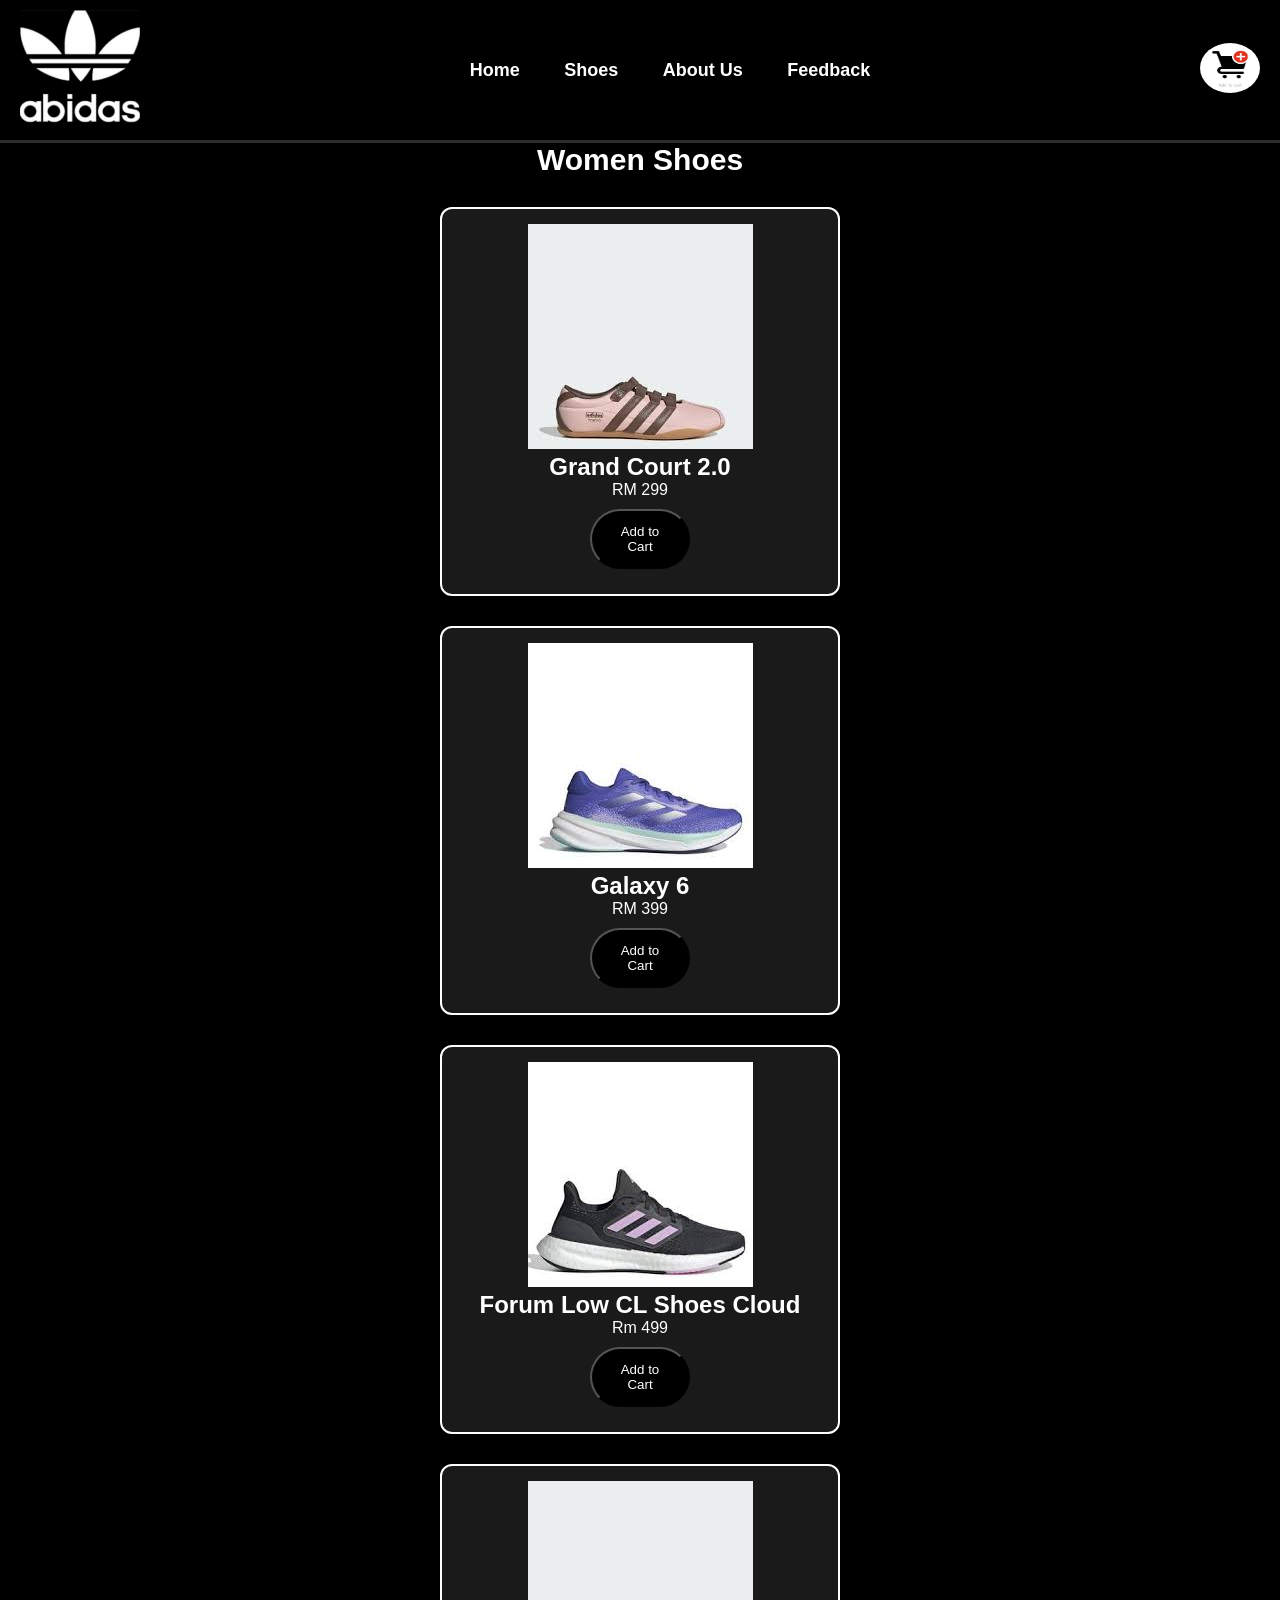
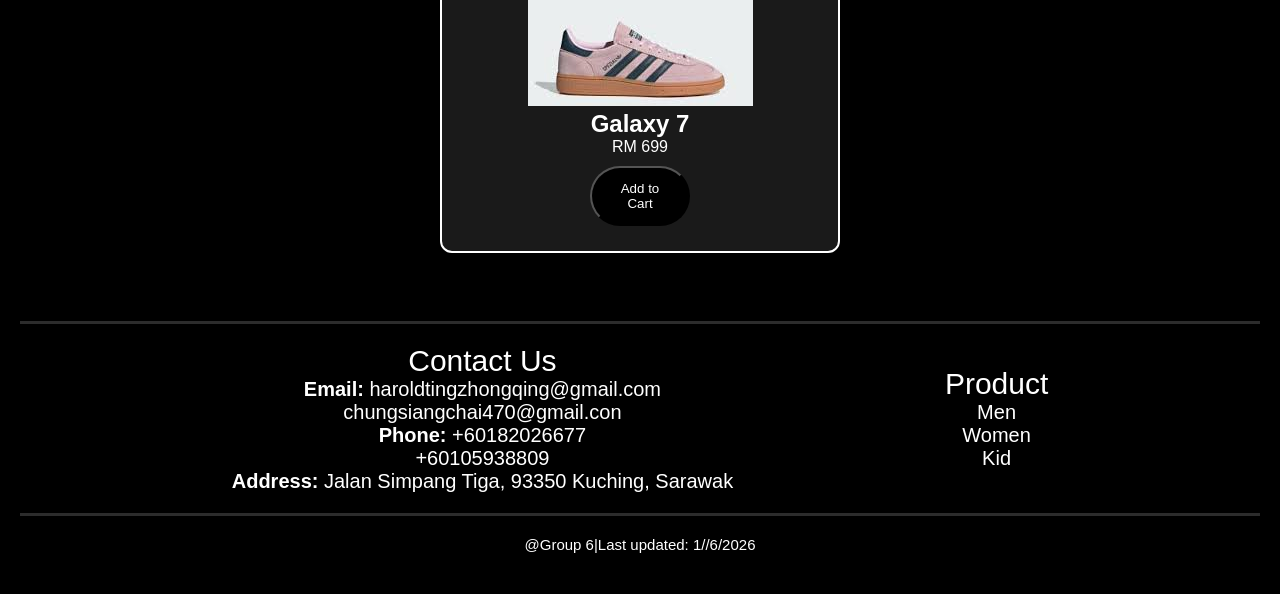
<file: women.html>
<!DOCTYPE html>
<html lang="en">
<head>
	<meta charset="utf-8">
	<meta name="author" content="Torres Zhao Ning CHAN，Siang Chai CHUNG">
	<meta name="description" content="Online shoe retailers specializing in other sports brands.">
	<meta name="keywords" content="Abidas, Men, Women, Kids, high-quality, authentic, most competitively priced">
	<link rel="stylesheet" type="text/css" href="style.css">
	<title>Abidas Shoes</title>
</head>

<body>
	<script>
		function AddToCart(image, name, price) {
			let cart = JSON.parse(localStorage.getItem("cart")) || [];

			cart.push({
		        image: image,
		        name: name,
		        price: price
		    });

		    localStorage.setItem("cart", JSON.stringify(cart));

		    alert("Added to cart!");
		}
	</script>

	<header>
		<img src="images/Abidas.png" alt="Abidas logo">
		<nav class="menu">
			<ul>
				<li><a href="index.html">Home</a></li>
				<li class="dropdown">
					<a href="#">Shoes</a>

					<ul class="dropdown-menu">
						<li><a href="men.html">Men</a></li>
						<li><a href="women.html">Women</a></li>
						<li><a href="kid.html">Kids</a></li>
					</ul>
				</li>
				<li><a href="about.html">About Us</a></li>
				<li><a href="feedback.html">Feedback</a></li>										
			</ul>
		</nav>
		<a href="AddToCart.html">
			<img src="images/Add_to_cart.jpg" alt="cart" class="AddToCart_image">
		</a>
	</header>

	<article>
		<hr>
		<h1 class="promotion">Women Shoes</h1>

		<div class="Promotion">
			<img src="images/women_shoes1.jpeg" alt="Grand Court 2.0">
			<h2>Grand Court 2.0</h2>
			<p>RM 299</p>
			<button class = "AddToCart" onclick="AddToCart('women_shoes1.jpeg', 'Grand Court 2.0', 'RM299')">Add to Cart</button>
		</div>

		<div class="Promotion">
			<img src="images/women_shoes2.jpeg" alt="Galaxy 6">
			<h2>Galaxy 6</h2>
			<p>RM 399</p>
			<button class="AddToCart" onclick="AddToCart('women_shoes2.jpeg', 'Galaxy 6', 'RM399')">Add to Cart</button>
		</div>

		<div class="Promotion">				
			<img src="images/women_shoes3.jpeg" alt="Forum Low CL Shoes Cloud">
			<h2>Forum Low CL Shoes Cloud</h2>
			<p>Rm 499</p>
			<button class="AddToCart" onclick="AddToCart('women_shoes3.jpeg', 'Forum Low CL Shoes Cloud', 'RM499')">Add to Cart</button>
		</div>

		<div class="Promotion">
			<img src="images/women_shoes4.jpeg" alt="Galaxy 7">
			<h2>Galaxy 7</h2>
			<p>RM 699</p>	 
			<button class="AddToCart" onclick="AddToCart('women_shoes4.jpeg', ' Galaxy 7', 'RM699')">Add to Cart</button>
		</div>
			
		<br>
	</article>

	<footer>
		<hr>
		<div class="footer_top">
			<div class="Contact_us">
				<p class="contact_us">Contact Us</p>
		        <p class="contact_us_content">
		        	<strong>Email: </strong> haroldtingzhongqing@gmail.com<br>
		        	chungsiangchai470@gmail.con<br>
			        <strong>Phone: </strong> +60182026677<br>
			        +60105938809<br>
			        <strong>Address: </strong> Jalan Simpang Tiga, 93350 Kuching, Sarawak
			    </p>
			</div>
		
			<div class="Product">
				<p class="product">Product</p>
				<ul class="product_content">
					<li><a href="men.html">Men</a></li>
					<li><a href="women.html">Women</a></li>
					<li><a href="kid.html">Kid</a></li>
				</ul>
			</div>
		</div>
		
		<hr>

		<div class="footer_bottom">
			<a href="about.html" class="copyright">@Group 6|Last updated: 1//6/2026</a>
		</div>
	</footer>
</body>
</html>
</file>
<file: style.css>
* {
  margin: 0;
  padding: 0;
  box-sizing: border-box;
  font-family: "Arial Black", Gadget, sans-serif;
}

html, body {
	height: 100%;
	margin: 0;
}

body {
  display: flex;
  flex-direction: column;
}

video {
	width: 100%;
}

article {
  flex: 1;
}

footer {
  margin-top: auto;
  background-color: black;
  color: white;
  text-align: center;
  padding: 20px;
}

header {
  display: flex;
  align-items: center;
  justify-content: space-between;
  background-color: black;
  padding: 10px 20px;
}

header img {
  height: 120px;
}

.menu ul {
  list-style: none;
  margin: 0;
  padding: 0;
}

.menu li {
  display: inline-block;
  margin: 0 20px;
}

.menu a {
  text-decoration: none;
  color: white;
  font-weight: bold;
  font-size: 18px;
}

.menu a:hover, .Product a:hover {
	text-decoration: underline;
}

article, footer {
	color: white;
	background-color: black;
}

.slogan, .about_us {
	width: 100%;
	text-align: left;
	transform: scaleX(0.8);
	letter-spacing: -12px;
	color: white;
	font-size: 160px;
	padding: 20px 0;
	line-height: 0.8;
	text-align: center;
}

.homepage_video {
	max-width: 100%;
	height: auto;
	display: block;
 	margin: 0 auto;
}

.Introduction, .Goals, .Disclaimer, .Torres, .Chung, .Promotion, .cart-item, .empty-item, .purchase-item {
	border: 2px solid #2c2c2c;
  border-radius: 10px;
  background-color: #1a1a1a;
  padding: 20px;
  margin: 20px auto;
  width: 60%;
}

.Torres, .Chung {
	width: 50%;
	text-align: center;
}

.introduction, .goals, .disclaimer, .contact_us, .product, .promotion, .cart, legend {
	font-size: 30px;
}

.promotion, .cart {
	text-align: center;
}

.goals_content li {
	font-size: 23px;
}

.introduction_content, .goals_content p, .disclaimer_content, .About_Us_content, .contact_us_content, .product_content a, .promotion_content {
	font-size: 20px;
	font-family: Arial, sans-serif;
}

.goals_images {
	height: 170px;
}

.goals_images.adi {
	height: 200px;
}

.Torres img, .Chung img {
	height: 250px;
}

.goals_content {
	padding: 10px;
}

.footer_top {
	display: flex;
	align-items: center;
  justify-content: space-evenly;
  padding: 20px 0;
}

.Contact_us, .Product {
	text-align: center;
}

.product_content a {
	text-decoration: none;
	color: white;
}

.product_content {
	list-style: none;
}

hr {
	border: none;
	height: 3px;
	background-color: #2c2c2c;
}

.footer_bottom {
	text-align: center;
  	padding: 20px 0;
}

.copyright {
	text-decoration: none;
	color: white;
	font-size: 15px;
}

.Promotion {
	margin: 30px auto;
	border-collapse: separate;
	border-spacing: 20px;
	text-align: center;
	border: 2px solid white;
	border-radius: 12px;
	padding: 15px;
	width: 400px;
	text-align: center;
}

.Promotion_wrapper {
	display: flex;
	gap: 20px;
	overflow-x:auto;
	padding:20px;
	scroll-snap-type:x mandatory;
}

.shoes1 {
	width:90% ;
}

.dropdown {
	position: relative;
	display:inline-block;
}

.dropdown-menu {
	display: none;
	position: absolute;
	top:100%;
	left:0;
	background-color: black;
	min-width:150px;
	padding:10px;
	border:1px solid white;
	border-radius:6px;
	z-index: 1000;
}

.dropdown:hover .dropdown-menu {
	display: block;
}

.dropdown-menu:hover {
	display: block;
}

.dropdown-menu li {
	margin: 5px 0 ;
}

.dropdown-menu a {
	color:white;
	text-decoration:none;
	display: block;
	padding: 8px;
	transition: 0.2s;
}

.dropdown-menu a:hover {
	background-color: whitesmoke;
	color: black;
}

body {
	background-color: black;
	color: white;
}

.AddToCart, .remove-button {
	padding: 10px 15px;
	margin: 10px;
	height:60px;
	width:100px;
	color:white;
	cursor:pointer;
	transition:0.3s;
	background-color:black;
	border-radius:100px;
}

.purchase-button, .submit-button {
	display: block;
	margin: 20px auto;
	padding: 10px 15px;
	height:120px;
	width:250px;
	color:white;
	background-color: #2c2c2c;
	cursor:pointer;
	transition:0.3s;
	border-radius:100px;
	font-size: 20px;
}

.AddToCart:hover, .purchase-button:hover, .remove-button:hover, .submit-button:hover {
	background-color:whitesmoke;
	color: black;
	transform:scale(1.05);
}

.AddToCart_image{
	width:60px;
	height:50px;
	border-radius:100%;
}

fieldset {
	width: 50%;
	padding: 40px;
	margin: 2% 25%;
}

td {
	padding: 10px 0;
}

legend {
	text-align: center;
}

.error {
	color: red;
}
</file>
